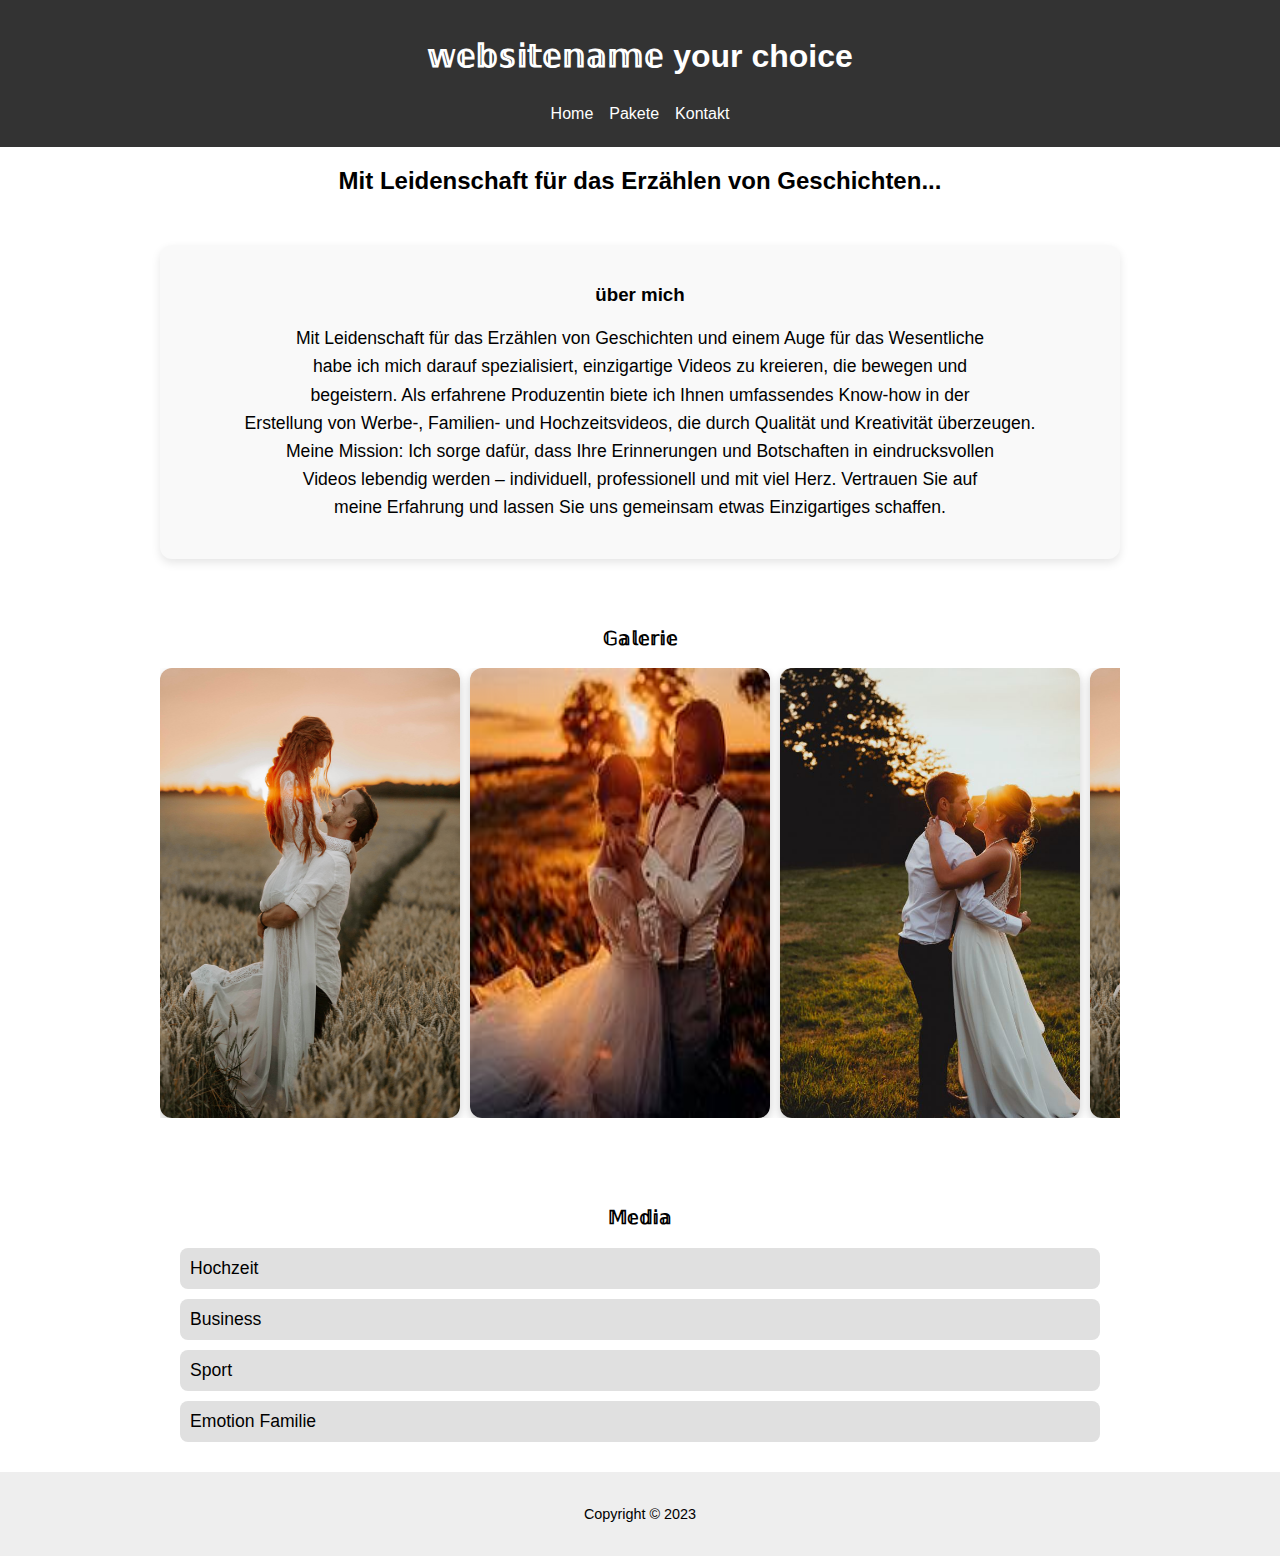
<file: index.html>
<!DOCTYPE html>
<html lang="it">
<head>
  <meta charset="UTF-8" />
  <meta name="viewport" content="width=device-width, initial-scale=1.0" />
  <title>Home</title>
  <link rel="stylesheet" href="style/style.css">
  
  <style>
    * {
      box-sizing: border-box;
    }

    body {
      margin: 0;
      font-family: Arial, sans-serif;
    }

    header {
      background: #333;
      color: #fff;
      padding: 1rem;
      text-align: center;
    }

    nav ul {
      list-style: none;
      padding: 0;
      margin: 0;
      display: flex;
      justify-content: center;
      flex-wrap: wrap;
    }

    nav ul li {
      margin: 0.5rem;
    }

    nav ul li a {
      color: #fff;
      text-decoration: none;
    }

    h2, h3 {
      text-align: center;
    }

    .about-section {
      max-width: 960px;
      margin: 50px auto;
      padding: 20px;
      background-color: #f9f9f9;
      border-radius: 12px;
      box-shadow: 0 4px 10px rgba(0, 0, 0, 0.1);
    }

    .about-section p {
      font-size: 1.1em;
      line-height: 1.6;
      text-align: center;
    }

    .gallery-section {
      text-align: center;
      margin: 50px auto;
      overflow: hidden;
      max-width: 960px;
    }

    .slideshow-container {
      overflow-x: auto;
      overflow-y: hidden;
      -webkit-overflow-scrolling: touch;
    }

    .slideshow-track {
      display: flex;
      width: max-content;
      animation: slide 15s linear infinite;
    }

    .slideshow-track img {
      width: 80vw;
      max-width: 300px;
      height: auto;
      border-radius: 12px;
      margin-right: 10px;
      box-shadow: 0 4px 10px rgba(0, 0, 0, 0.2);
      flex-shrink: 0;
    }

    @keyframes slide {
      0% { transform: translateX(0); }
      100% { transform: translateX(-930px); }
    }

    .video-section {
      padding: 20px;
      max-width: 960px;
      margin: auto;
    }

    .accordion-item {
      margin-bottom: 10px;
    }

    .accordion-btn {
      width: 100%;
      padding: 10px;
      font-size: 1.1em;
      text-align: left;
      border: none;
      background: #e0e0e0;
      cursor: pointer;
      border-radius: 8px;
    }

    .accordion-content {
      display: none;
      padding: 10px;
    }

    .video-medium {
      width: 100%;
      max-width: 100%;
      height: 315px;
      display: block;
      margin: 0 auto 10px;
      border: none;
      border-radius: 8px;
    }

    footer {
      text-align: center;
      padding: 20px;
      background: #eee;
      font-size: 0.9em;
    }

    @media (max-width: 768px) {
      .about-section p {
        font-size: 1em;
        padding: 0 10px;
      }

      .slideshow-track {
        animation: none;
      }

      .accordion-btn {
        font-size: 1em;
      }
    }
  </style>
</head>
<body>
  <header>
    <h1>𝕨𝕖𝕓𝕤𝕚𝕥𝕖𝕟𝕒𝕞𝕖 your choice</h1>
    <nav>
      <ul>
        <li><a href="index.html">Home</a></li>
        <li><a href="pakete.html">Pakete</a></li>
        <li><a href="kontakt.html">Kontakt</a></li>
      </ul>
    </nav>
  </header>

  <main>
    <h2>Mit Leidenschaft für das Erzählen von Geschichten...</h2>

    <!-- Sezione Chi Sono -->
    <section class="about-section">
      <h3>über mich</h3>
      <p>Mit Leidenschaft für das Erzählen von Geschichten und einem Auge für das Wesentliche<br>
habe ich mich darauf spezialisiert, einzigartige Videos zu kreieren, die bewegen und<br>
begeistern. Als erfahrene Produzentin biete ich Ihnen umfassendes Know-how in der<br>
Erstellung von Werbe-, Familien- und Hochzeitsvideos, die durch Qualität und Kreativität
überzeugen.<br>
Meine Mission: Ich sorge dafür, dass Ihre Erinnerungen und Botschaften in eindrucksvollen<br>
Videos lebendig werden – individuell, professionell und mit viel Herz. Vertrauen Sie auf<br>
meine Erfahrung und lassen Sie uns gemeinsam etwas Einzigartiges schaffen.</p>
    </section>

    <!-- Galleria Fotografica -->
    <section class="gallery-section">
      <h3>𝔾𝕒𝕝𝕖𝕣𝕚𝕖</h3>
      <div class="slideshow-container">
        <div class="slideshow-track">
          <img src="images/foto1.jpg" alt="Galerie Foto 1" />
          <img src="images/foto2.jpg" alt="Galerie Foto 2" />
          <img src="images/foto3.jpg" alt="Galerie Foto 3" />
          <img src="images/foto1.jpg" alt="Galerie Foto 1 clone" />
          <img src="images/foto2.jpg" alt="Galerie Foto 2 clone" />
          <img src="images/foto3.jpg" alt="Galerie Foto 3 clone" />
        </div>
      </div>
    </section>

    <!-- Sezione Video -->
    <section class="video-section">
      <h3>𝕄𝕖𝕕𝕚𝕒</h3>

      <div class="accordion-item">
        <button class="accordion-btn">Hochzeit</button>
        <div class="accordion-content">
          <iframe class="video-medium" src="https://www.youtube.com/embed/VIDEO_ID_1" frameborder="0" allowfullscreen></iframe>
          <p>Familienmomente für die Ewigkeit...</p>
        </div>
      </div>

      <div class="accordion-item">
        <button class="accordion-btn">Business</button>
        <div class="accordion-content">
          <iframe class="video-medium" src="https://www.youtube.com/embed/VIDEO_ID_2" frameborder="0" allowfullscreen></iframe>
          <p>Setzen Sie Ihr Unternehmen professionell in Szene...</p>
        </div>
      </div>

      <div class="accordion-item">
        <button class="accordion-btn">Sport</button>
        <div class="accordion-content">
          <iframe class="video-medium" src="https://www.youtube.com/embed/VIDEO_ID_3" frameborder="0" allowfullscreen></iframe>
          <p>Leidenschaft, Leistung, Persönlichkeit...</p>
        </div>
      </div>

      <div class="accordion-item">
        <button class="accordion-btn">Emotion Familie</button>
        <div class="accordion-content">
          <iframe class="video-medium" src="https://www.youtube.com/embed/VIDEO_ID_4" frameborder="0" allowfullscreen></iframe>
          <p>Bewahren Sie Ihre schönsten Erinnerungen...</p>
        </div>
      </div>
    </section>
  </main>

  <footer>
    <p>Copyright © 2023</p>
  </footer>

  <script>
    const buttons = document.querySelectorAll('.accordion-btn');
    buttons.forEach(btn => {
      btn.addEventListener('click', () => {
        const content = btn.nextElementSibling;
        content.style.display = content.style.display === 'block' ? 'none' : 'block';
      });
    });
  </script>
</body>
</html>
</file>
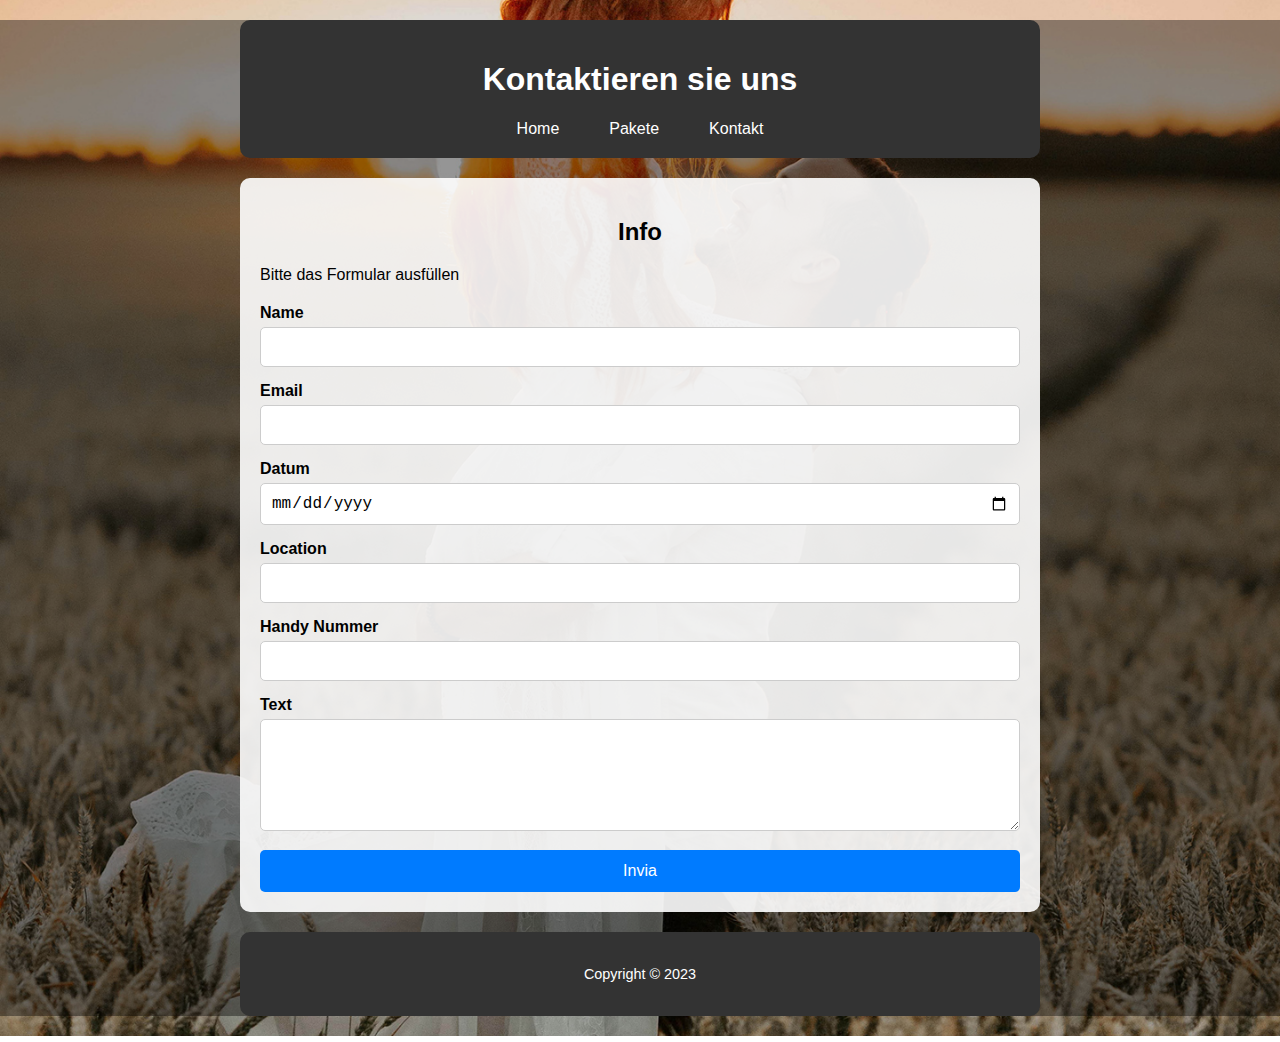
<file: kontakt.html>
<!DOCTYPE html>
<html lang="it">
<head>
  <meta charset="UTF-8" />
  <meta name="viewport" content="width=device-width, initial-scale=1.0"/>
  <title>𝕨𝕖𝕓𝕤𝕚𝕥𝕖𝕟𝕒𝕞𝕖 your choice</title>
  <link rel="stylesheet" href="style/style.css" />
  <style>
    * {
      box-sizing: border-box;
    }

    body {
      margin: 0;
      padding: 0;
      font-family: Arial, sans-serif;
      background-size: cover;
      background-position: center;
      background-repeat: no-repeat;
      transition: background-image 1s ease-in-out;
      min-height: 100vh;
      position: relative;
    }

    .overlay {
      position: absolute;
      top: 0; left: 0;
      width: 100%;
      height: 100%;
      background: rgba(0,0,0,0.4);
      z-index: 0;
    }

    header, footer {
      position: relative;
      z-index: 1;
      background-color: #333;
      color: white;
      padding: 20px;
      border-radius: 10px;
      max-width: 800px;
      margin: 20px auto;
    }

    main {
      position: relative;
      z-index: 1;
      background-color: rgba(255, 255, 255, 0.9);
      padding: 20px;
      border-radius: 10px;
      max-width: 800px;
      margin: 20px auto;
    }

    header h1, main h2, footer p {
      text-align: center;
    }

    nav ul {
      list-style: none;
      display: flex;
      justify-content: center;
      gap: 20px;
      padding: 0;
      margin: 0;
      flex-wrap: wrap;
    }

    nav a {
      text-decoration: none;
      color: white;
      font-weight: bold;
    }

    nav a:hover {
      color: #ccc;
    }

    form {
      margin-top: 20px;
    }

    form label {
      display: block;
      margin-bottom: 5px;
      font-weight: bold;
    }

    form input, form textarea {
      width: 100%;
      padding: 10px;
      margin-bottom: 15px;
      border: 1px solid #ccc;
      border-radius: 5px;
      font-size: 16px;
    }

    form button {
      background-color: #007BFF;
      color: white;
      padding: 12px 20px;
      border: none;
      border-radius: 5px;
      cursor: pointer;
      font-size: 16px;
      width: 100%;
    }

    form button:hover {
      background-color: #0056b3;
    }

    @media (max-width: 600px) {
      nav ul {
        flex-direction: column;
        align-items: center;
      }

      main, header, footer {
        margin: 10px;
        padding: 15px;
      }

      form input, form textarea, form button {
        font-size: 16px;
      }
    }
  </style>
</head>
<body>
  <div class="overlay"></div>

  <header>
    <h1>Kontaktieren sie uns</h1>
    <nav>
      <ul>
        <li><a href="index.html">Home</a></li>
        <li><a href="pakete.html">Pakete</a></li>
        <li><a href="kontakt.html">Kontakt</a></li>
      </ul>
    </nav>
  </header>

  <main>
    <h2>Info</h2>
    <p>Bitte das Formular ausfüllen</p>
    <p><strong></strong></p>

    <form action="https://formspree.io/f/xqabaqeo" method="POST">
      <!-- Protezione anti-spam invisibile -->
      <input type="text" name="_honey" style="display:none">

      <!-- No CAPTCHA + Redirect -->
      <input type="hidden" name="_captcha" value="false">
      <input type="hidden" name="_next" value="thanks.html">

      <label for="nome">Name</label>
      <input type="text" id="nome" name="nome" required>

      <label for="email">Email</label>
      <input type="email" id="email" name="email" required>

      <label for="data">Datum</label>
      <input type="date" id="data" name="data" required>

      <label for="location">Location</label>
      <input type="text" id="location" name="location" required>

      <label for="telefono">Handy Nummer</label>
      <input type="tel" id="telefono" name="telefono" required>

      <label for="messaggio">Text</label>
      <textarea id="messaggio" name="messaggio" rows="5" required></textarea>

      <button type="submit">Invia</button>
    </form>
  </main>

  <footer>
    <p>Copyright © 2023</p>
  </footer>

  <script>
    const images = [
      'images/bg1.jpg',
      'images/bg2.jpg',
      'images/bg3.jpg',
      'images/bg4.jpg'
    ];
    let index = 0;

    function changeBackground() {
      document.body.style.backgroundImage = `url('${images[index]}')`;
      index = (index + 1) % images.length;
    }

    setInterval(changeBackground, 2000);
    window.onload = changeBackground;
  </script>
</body>
</html>
</file>
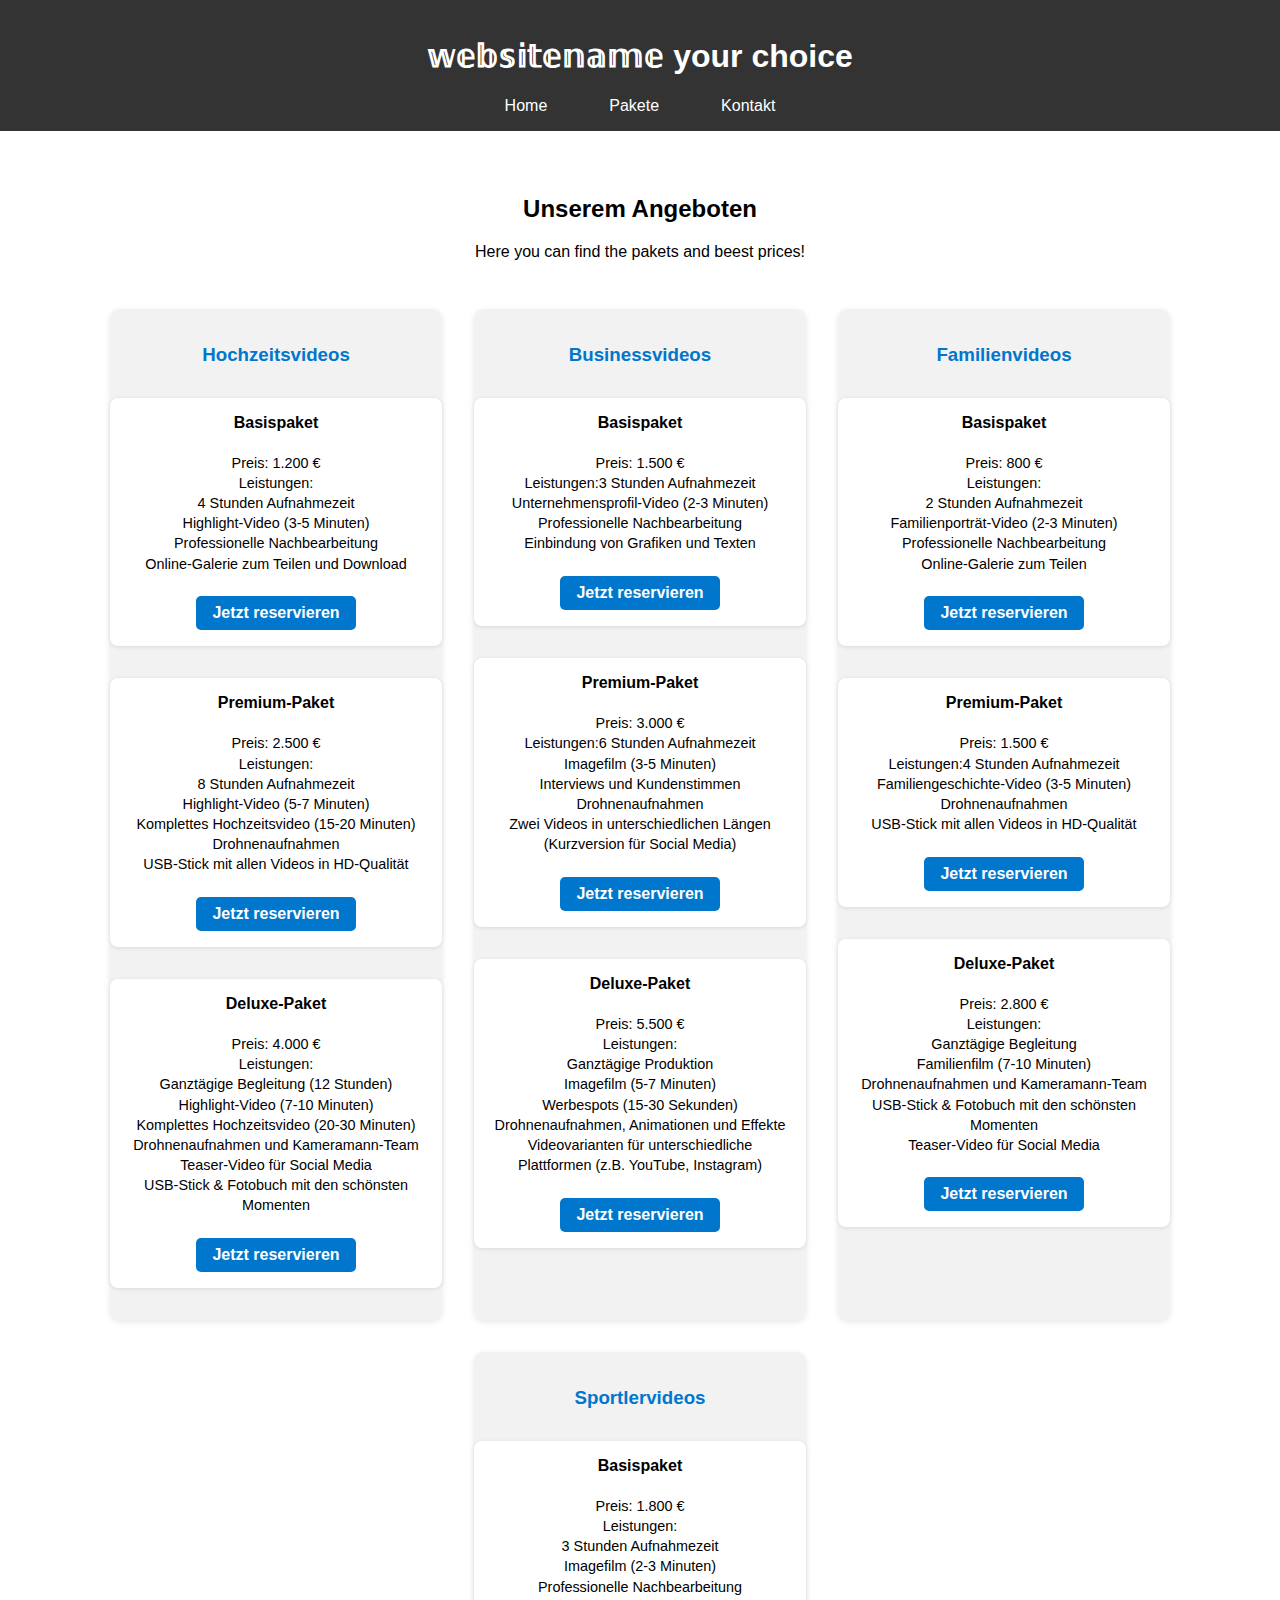
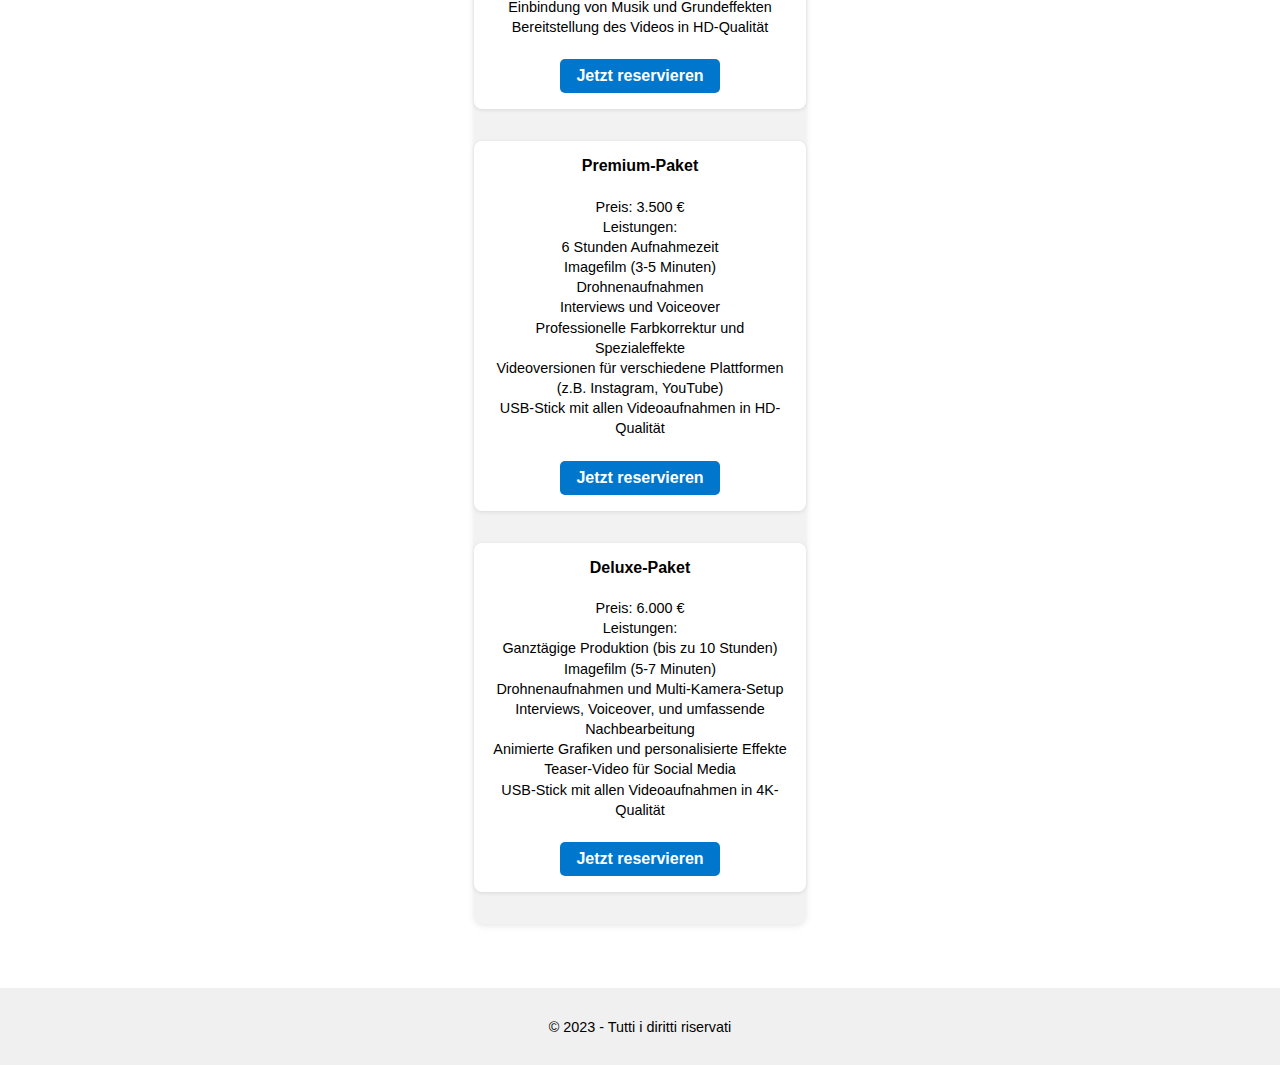
<file: pakete.html>
<!DOCTYPE html>
<html lang="it">
<head>
  <meta charset="UTF-8" />
  <meta name="viewport" content="width=device-width, initial-scale=1.0"/>
  <title>Pakete</title>
  <link rel="stylesheet" href="style/style.css" />
  <style>
    body {
      font-family: Arial, sans-serif;
      margin: 0;
      padding: 0;
    }

    header {
      background: #333;
      color: #fff;
      padding: 1rem;
      text-align: center;
    }

    nav ul {
      list-style: none;
      padding: 0;
      display: flex;
      justify-content: center;
      gap: 2rem;
      flex-wrap: wrap;
    }

    nav a {
      color: white;
      text-decoration: none;
      font-weight: bold;
    }

    main {
      padding: 2rem;
      text-align: center;
    }

    h2 {
      margin-top: 2rem;
    }

    .sezioni-container {
      display: flex;
      justify-content: center;
      overflow-x: auto;
      gap: 2rem;
      padding: 2rem;
      flex-wrap: wrap;
    }

    .sezione {
      flex: 0 1 300px;
      background-color: #f2f2f2;
      border-radius: 10px;
      padding: 1rem;
      box-shadow: 0 2px 6px rgba(0, 0, 0, 0.1);
      display: flex;
      flex-direction: column;
      align-items: center;
    }

    .sezione h3 {
      color: #0077cc;
      margin-bottom: 1rem;
    }

    .pacchetto {
      background-color: white;
      padding: 1rem;
      margin: 1rem 0;
      width: 100%;
      border-radius: 8px;
      box-shadow: 0 1px 4px rgba(0, 0, 0, 0.1);
      text-align: center;
    }

    .pacchetto h4 {
      margin-top: 0;
    }

    .pacchetto p {
      font-size: 0.9rem;
      line-height: 1.4;
    }

    .reservieren-button {
      display: inline-block;
      margin-top: 0.5rem;
      padding: 0.5rem 1rem;
      background-color: #0077cc;
      color: white;
      text-decoration: none;
      border-radius: 5px;
      font-weight: bold;
    }

    .reservieren-button:hover {
      background-color: #005fa3;
    }

    footer {
      text-align: center;
      padding: 1rem;
      background: #f0f0f0;
    }

    /* 📱 Mobile responsive */
    @media (max-width: 768px) {
      nav ul {
        flex-direction: column;
        align-items: center;
      }

      .sezioni-container {
        flex-direction: column;
        align-items: center;
        padding: 1rem;
      }

      .sezione {
        width: 90%;
        max-width: 100%;
      }

      main {
        padding: 1rem;
      }
    }
  </style>
</head>
<body>
  <header>
    <h1>𝕨𝕖𝕓𝕤𝕚𝕥𝕖𝕟𝕒𝕞𝕖 your choice</h1>
    <nav>
      <ul>
        <li><a href="index.html">Home</a></li>
        <li><a href="pakete.html">Pakete</a></li>
        <li><a href="kontakt.html">Kontakt</a></li>
      </ul>
    </nav>
  </header>

  <main>
    <h2>Unserem Angeboten</h2>
    <p>Here you can find the pakets and beest prices!</p>

     <div class="sezioni-container">
      <!-- Sezione 1 Matrimonio-->
      <div class="sezione">
        <h3>Hochzeitsvideos</h3>
        <div class="pacchetto">
          <h4>Basispaket</h4>
          <p>Preis: 1.200 € <br>Leistungen:<br>4 Stunden Aufnahmezeit<br>Highlight-Video (3-5 Minuten)<br>Professionelle Nachbearbeitung<br>Online-Galerie zum Teilen und Download</p>
          <a href="kontakt.html" class="reservieren-button">Jetzt reservieren</a>
        </div>
        <div class="pacchetto">
          <h4>Premium-Paket</h4>
          <p>Preis: 2.500 €<br>Leistungen:<br>8 Stunden Aufnahmezeit<br>Highlight-Video (5-7 Minuten)<br>Komplettes Hochzeitsvideo (15-20 Minuten)<br>Drohnenaufnahmen<br>USB-Stick mit allen Videos in HD-Qualität</p>
          <a href="kontakt.html" class="reservieren-button">Jetzt reservieren</a>
        </div>
        <div class="pacchetto">
          <h4>Deluxe-Paket</h4>
          <p>Preis: 4.000 €<br>Leistungen:<br>Ganztägige Begleitung (12 Stunden)<br>Highlight-Video (7-10 Minuten)<br>Komplettes Hochzeitsvideo (20-30 Minuten)<br>Drohnenaufnahmen und Kameramann-Team<br>Teaser-Video für Social Media<br>USB-Stick &  Fotobuch mit den schönsten Momenten</p>
          <a href="kontakt.html" class="reservieren-button">Jetzt reservieren</a>
        </div>
      </div>

      <!-- Sezione 2 Businessvideos-->
      <div class="sezione">
        <h3>Businessvideos</h3>
        <div class="pacchetto">
          <h4>Basispaket</h4>
          <p>Preis: 1.500 €<br>Leistungen:3 Stunden Aufnahmezeit<br>Unternehmensprofil-Video (2-3 Minuten)<br>Professionelle Nachbearbeitung<br>Einbindung von Grafiken und Texten</p>
          <a href="kontakt.html" class="reservieren-button">Jetzt reservieren</a>
        </div>
        <div class="pacchetto">
          <h4>Premium-Paket</h4>
          <p>Preis: 3.000 €<br>Leistungen:6 Stunden Aufnahmezeit<br>Imagefilm (3-5 Minuten)<br>Interviews und Kundenstimmen<br>Drohnenaufnahmen<br>Zwei Videos in unterschiedlichen Längen (Kurzversion für Social Media)<br></p>
          <a href="kontakt.html" class="reservieren-button">Jetzt reservieren</a>
        </div>
        <div class="pacchetto">
          <h4>Deluxe-Paket</h4>
          <p>Preis: 5.500 €<br>Leistungen:<br>Ganztägige Produktion<br>Imagefilm (5-7 Minuten)<br>Werbespots (15-30 Sekunden)<br>Drohnenaufnahmen, Animationen und Effekte<br>Videovarianten für unterschiedliche Plattformen (z.B. YouTube, Instagram)</p>
          <a href="kontakt.html" class="reservieren-button">Jetzt reservieren</a>
        </div>
      </div>

      <!-- Sezione Familienvideos 3 -->
      <div class="sezione">
        <h3>Familienvideos</h3>
        <div class="pacchetto">
          <h4>Basispaket</h4>
          <p>Preis: 800 €<br>Leistungen:<br>2 Stunden Aufnahmezeit<br>Familienporträt-Video (2-3 Minuten)<br>Professionelle Nachbearbeitung<br>Online-Galerie zum Teilen</p>
          <a href="kontakt.html" class="reservieren-button">Jetzt reservieren</a>
        </div>
        <div class="pacchetto">
          <h4>Premium-Paket</h4>
          <p>Preis: 1.500 €<br>Leistungen:4 Stunden Aufnahmezeit<br>Familiengeschichte-Video (3-5 Minuten)<br>Drohnenaufnahmen<br>USB-Stick mit allen Videos in HD-Qualität</p>
          <a href="kontakt.html" class="reservieren-button">Jetzt reservieren</a>
        </div>
        <div class="pacchetto">
          <h4>Deluxe-Paket</h4>
          <p>Preis: 2.800 €<br>Leistungen:<br>Ganztägige Begleitung<br>Familienfilm (7-10 Minuten)<br>Drohnenaufnahmen und Kameramann-Team<br>USB-Stick & Fotobuch mit den schönsten Momenten<br>Teaser-Video für Social Media</p>
          <a href="kontakt.html" class="reservieren-button">Jetzt reservieren</a>
        </div>
      </div>

      <!-- Sezione Sportlervideos 4 -->
      <div class="sezione">
        <h3>Sportlervideos</h3>
        <div class="pacchetto">
          <h4>Basispaket</h4>
          <p>Preis: 1.800 €<br>Leistungen:<br>3 Stunden Aufnahmezeit<br>Imagefilm (2-3 Minuten)<br>Professionelle Nachbearbeitung<br>Einbindung von Musik und Grundeffekten<br>Bereitstellung des Videos in HD-Qualität</p>
          <a href="kontakt.html" class="reservieren-button">Jetzt reservieren</a>
        </div>
        <div class="pacchetto">
          <h4>Premium-Paket</h4>
          <p>Preis: 3.500 €<br>Leistungen:<br>6 Stunden Aufnahmezeit<br>Imagefilm (3-5 Minuten)<br>Drohnenaufnahmen<br>Interviews und Voiceover<br>Professionelle Farbkorrektur und Spezialeffekte<br>Videoversionen für verschiedene Plattformen (z.B. Instagram, YouTube)<br>USB-Stick mit allen Videoaufnahmen in HD-Qualität</p>
          <a href="kontakt.html" class="reservieren-button">Jetzt reservieren</a>
        </div>
        <div class="pacchetto">
          <h4>Deluxe-Paket</h4>
          <p>Preis: 6.000 €<br>Leistungen:<br>Ganztägige Produktion (bis zu 10 Stunden)<br>Imagefilm (5-7 Minuten)<br>Drohnenaufnahmen und Multi-Kamera-Setup<br>Interviews, Voiceover, und umfassende Nachbearbeitung<br>Animierte Grafiken und personalisierte Effekte<br>Teaser-Video für Social Media<br>USB-Stick mit allen Videoaufnahmen in 4K-Qualität</p>
          <a href="kontakt.html" class="reservieren-button">Jetzt reservieren</a>
        </div>
      </div>
    </div>
  </main>


  <footer>
    <p>&copy; 2023 - Tutti i diritti riservati</p>
  </footer>
</body>
</html>
</file>
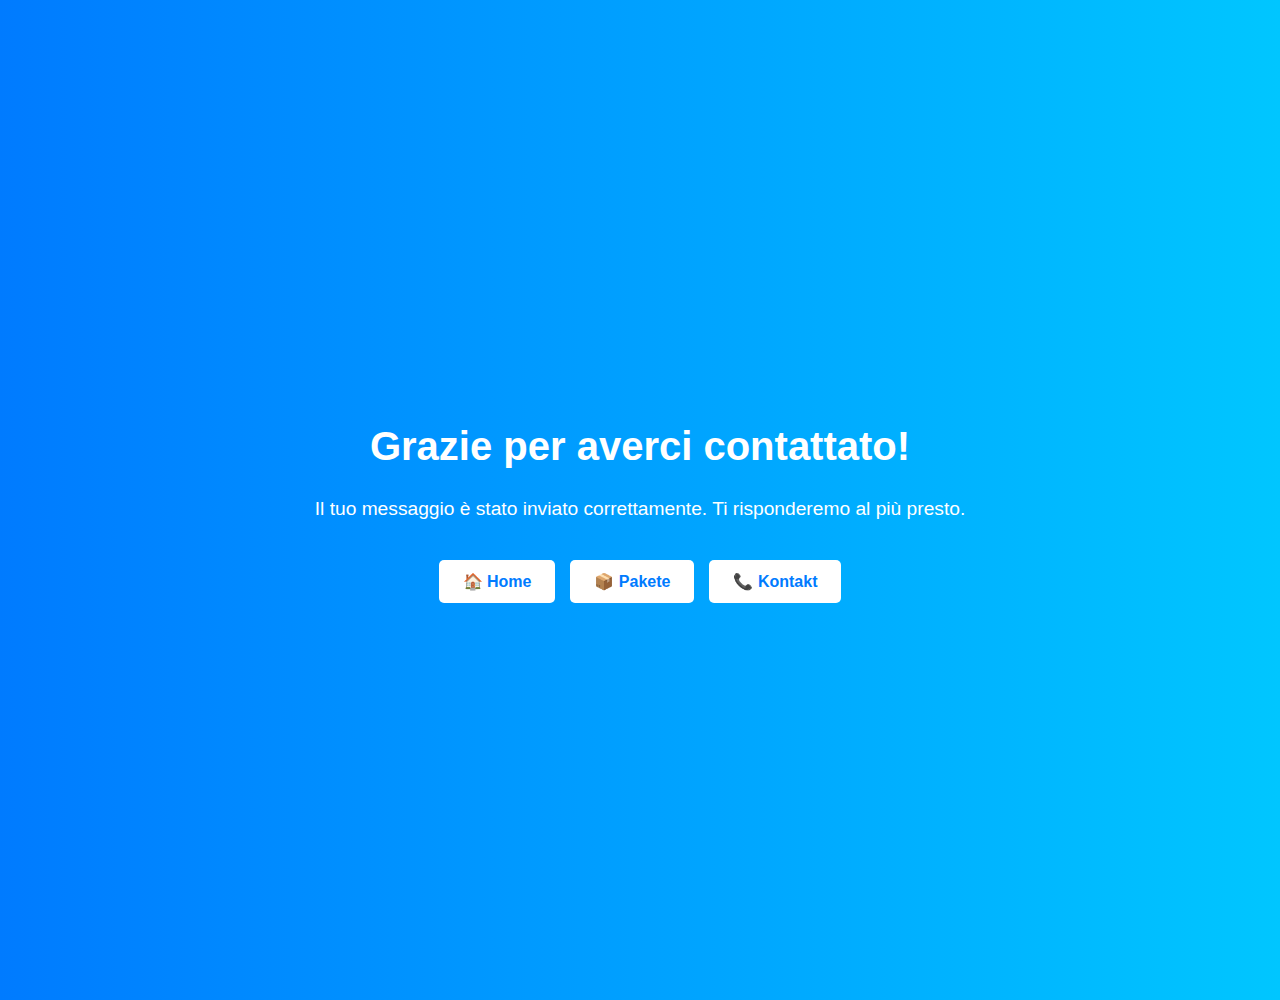
<file: thanks.html>
<!DOCTYPE html>
<html lang="it">
<head>
  <meta charset="UTF-8" />
  <meta name="viewport" content="width=device-width, initial-scale=1.0"/>
  <title>Grazie per il tuo messaggio!</title>
  <style>
    body {
      font-family: Arial, sans-serif;
      background: linear-gradient(to right, #007BFF, #00c6ff);
      color: white;
      text-align: center;
      padding: 50px;
      margin: 0;
      display: flex;
      flex-direction: column;
      justify-content: center;
      min-height: 100vh;
    }

    h1 {
      font-size: 2.5em;
      margin-bottom: 10px;
    }

    p {
      font-size: 1.2em;
      margin-bottom: 40px;
    }

    .buttons {
      display: flex;
      justify-content: center;
      flex-wrap: wrap;
      gap: 15px;
    }

    .buttons a {
      background-color: white;
      color: #007BFF;
      padding: 12px 24px;
      border-radius: 5px;
      text-decoration: none;
      font-weight: bold;
      transition: background-color 0.3s ease;
    }

    .buttons a:hover {
      background-color: #f0f0f0;
    }

    @media (max-width: 600px) {
      h1 {
        font-size: 2em;
      }
      p {
        font-size: 1em;
      }
    }
  </style>
</head>
<body>
  <h1>Grazie per averci contattato!</h1>
  <p>Il tuo messaggio è stato inviato correttamente. Ti risponderemo al più presto.</p>

  <div class="buttons">
    <a href="index.html">🏠 Home</a>
    <a href="pakete.html">📦 Pakete</a>
    <a href="kontakt.html">📞 Kontakt</a>
  </div>
</body>
</html>
</file>
<file: style/style.css>
body {
    background-color: #ffffff; /* sfondo chiaro */
    color: rgb(0, 0, 0); /* testo nero */
    font-family: Arial, sans-serif;
    margin: 0;
}

/* HEADER MODERNO
header {
    background: linear-gradient(90deg, #004aad, #007bff);
    padding: 20px 40px;
    display: flex;
    justify-content: space-between;
    align-items: center;
    box-shadow: 0 4px 8px rgba(0, 0, 0, 0.1);
    border-bottom: 3px solid #003366;
    position: sticky;
    top: 0;
    z-index: 1000;
} */

  header {
      background: #333;
      color: #fff;
      padding: 1rem;
      text-align: center;
    }

nav ul {
    list-style: none;
    display: flex;
    margin: 0;
    padding: 0;
}

nav ul li {
    margin: 0 15px;
}

nav ul li a {
    color: #ffffff;
    text-decoration: none;
    font-weight: 500;
    font-size: 1em;
    transition: color 0.3s ease;
}

nav ul li a:hover {
    color: #ffdd57;
}

/* ACCORDION */
.accordion-item {
    margin-bottom: 10px;
}

.accordion-btn {
    width: 100%;
    padding: 10px;
    font-size: 1.2em;
    text-align: left;
    background-color: #0055cc;
    border: none;
    cursor: pointer;
    outline: none;
    transition: background-color 0.3s ease;
}

.accordion-btn:hover {
    background-color: #ddd;
}

.accordion-content {
    display: none;
    padding: 10px;
    background-color: #fafafa;
    border: 1px solid #ccc;
}

/* VIDEO */
.video-medium {
    width: 100%;
    max-width: 600px;
    height: auto;
    display: block;
    margin: 0 auto 20px auto;
    border-radius: 12px;
    box-shadow: 0 4px 10px rgba(0, 0, 0, 0.2);
}

/* FOOTER 
footer {
    text-align: center;
    padding: 10px;
    position: fixed;
    width: 100%;
    bottom: 0;
    background-color: #ffffff;
    box-shadow: 0 -2px 6px rgba(0, 0, 0, 0.1);
}*/

 header {
      background: #333;
      color: #fff;
      padding: 1rem;
      text-align: center;
    }
    
 footer {
      text-align: center;
      padding: 20px;
      background: #eee;
      font-size: 0.9em;
    }
</file>
